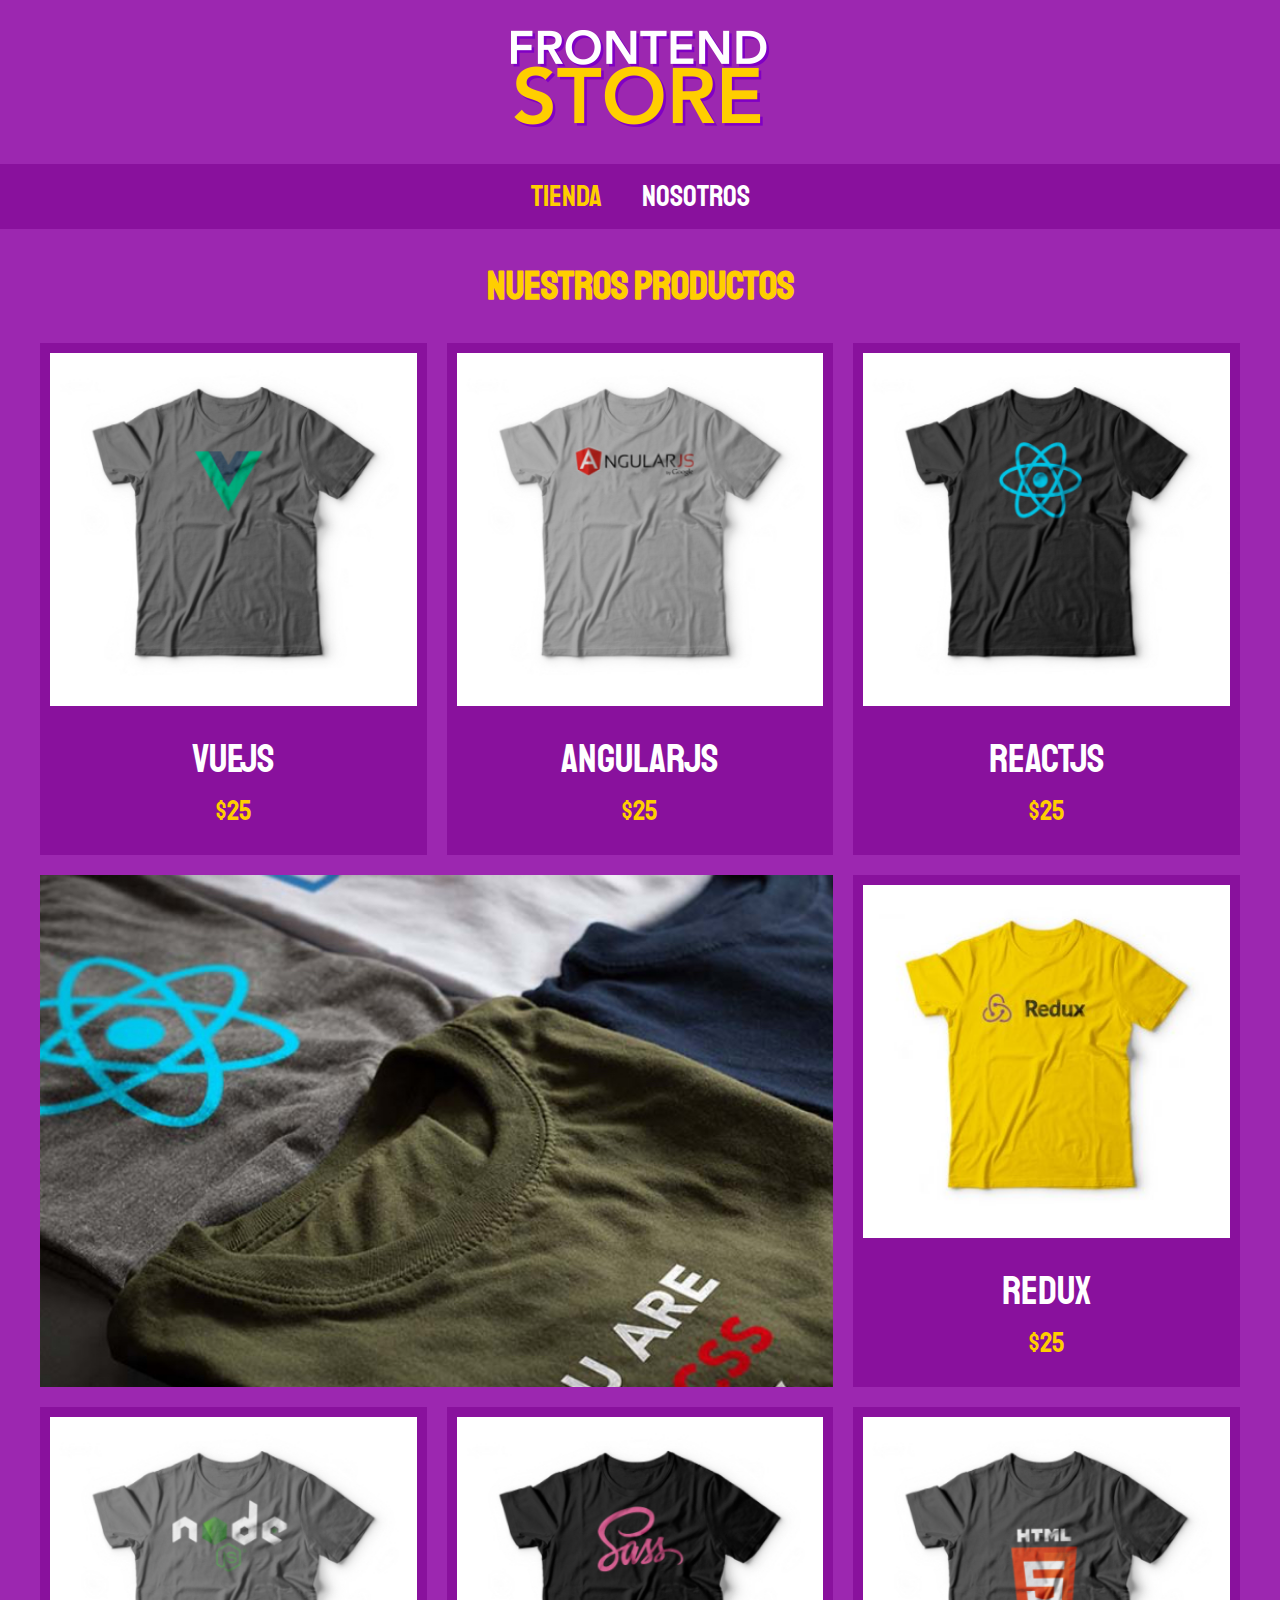
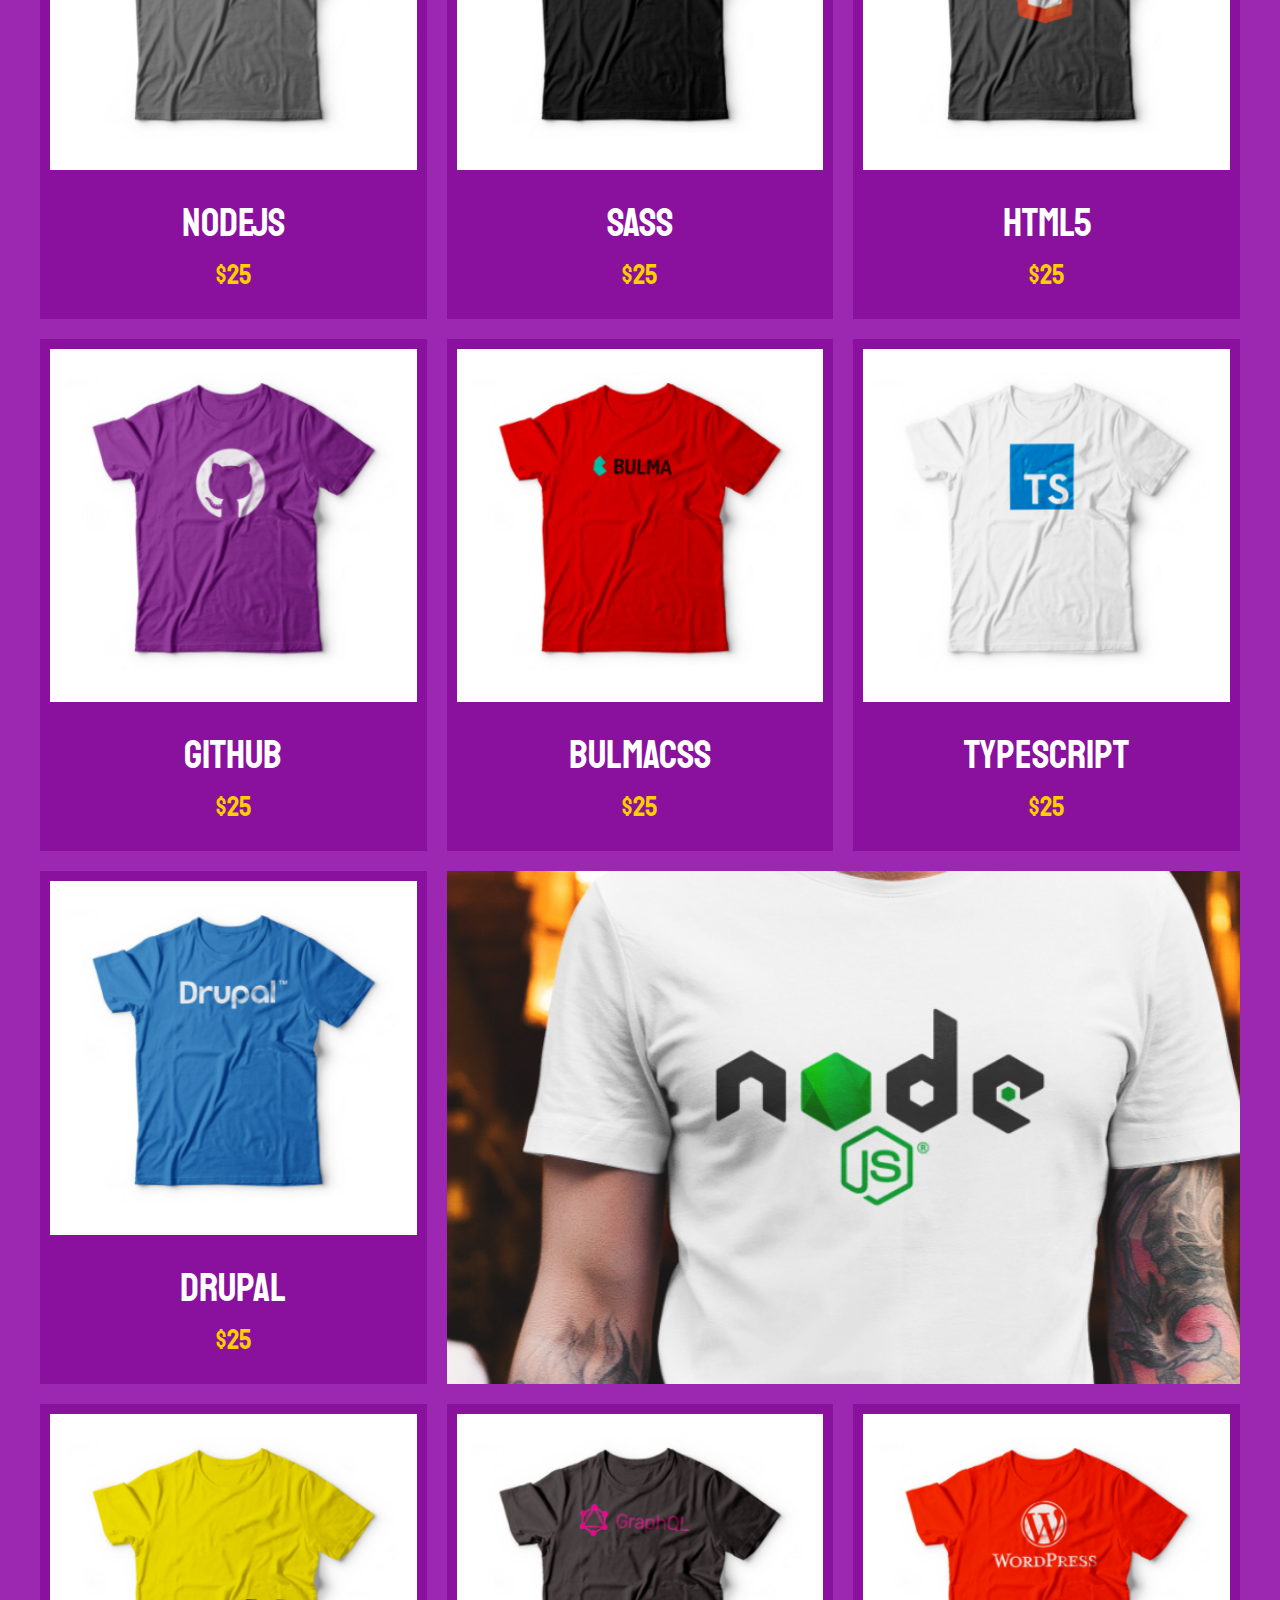
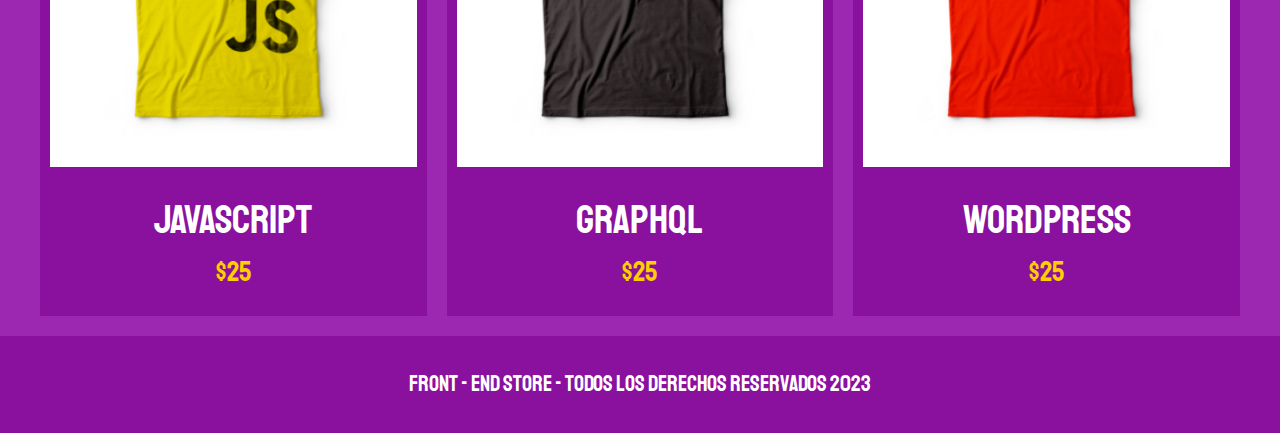
<file: index.html>
<!DOCTYPE html>
<html lang="en">
<head>
    <meta charset="UTF-8">
    <meta http-equiv="X-UA-Compatible" content="IE=edge">
    <meta name="viewport" content="width=device-width, initial-scale=1.0">
    <title>FrontEnd Store</title>
    <link rel="preload" href="css/normalize.css">
    <link href="css/normalize.css" rel="stylesheet">
    <link href="https://fonts.googleapis.com/css2?family=Staatliches&display=swap" rel="stylesheet">
    <link rel="preload" href="css/style.css">
    <link href="css/style.css" rel="stylesheet">
    
</head>

<body>
    <header class="header">
        <a href="index.html">
            <img class="header__logo" src="img/logo.png" alt="Logotipo">
        </a>
    </header>

    <nav class="navegacion"> <!-- Navegacion -->
        <a class="navegacion__enlace navegacion__enlace--activo" href="index.html">Tienda</a>
        <a class="navegacion__enlace" href="nosotros.html">Nosotros</a>
    </nav>

    <main class="contenedor">
        <h1>Nuestros Productos</h1>

        <div class="grid"> <!-- Productos / Imagenes de las remeras -->
            <div class="producto"> 
                <a href="producto.html">
                    <img class="producto__imagen" src="img/1.jpg" alt="imagen camisa">
                    <div class="producto__informacion">
                        <p class="producto__nombre">VueJS</p>
                        <p class="producto__precio">$25</p>
                    </div>
                </a>
            </div> <!-- Fin Producto 1 -->
            <div class="producto">
                <a href="producto.html">
                    <img class="producto__imagen" src="img/2.jpg" alt="imagen camisa">
                    <div class="producto__informacion">
                        <p class="producto__nombre">AngularJS</p>
                        <p class="producto__precio">$25</p>
                    </div>
                </a>
            </div> <!-- Fin Producto 2 -->
            <div class="producto">
                <a href="producto.html">
                    <img class="producto__imagen" src="img/3.jpg" alt="imagen camisa">
                    <div class="producto__informacion">
                        <p class="producto__nombre">ReactJS</p>
                        <p class="producto__precio">$25</p>
                    </div>
                </a>
            </div> <!-- Fin Producto 3 -->
            <div class="producto">
                <a href="producto.html">
                    <img class="producto__imagen" src="img/4.jpg" alt="imagen camisa">
                    <div class="producto__informacion">
                        <p class="producto__nombre">Redux</p>
                        <p class="producto__precio">$25</p>
                    </div>
                </a>
            </div> <!-- Fin Producto 4 -->
            <div class="producto">
                <a href="producto.html">
                    <img class="producto__imagen" src="img/5.jpg" alt="imagen camisa">
                    <div class="producto__informacion">
                        <p class="producto__nombre">NodeJS</p>
                        <p class="producto__precio">$25</p>
                    </div>
                </a>
            </div> <!-- Fin Producto 5 -->
            <div class="producto">
                <a href="producto.html">
                    <img class="producto__imagen" src="img/6.jpg" alt="imagen camisa">
                    <div class="producto__informacion">
                        <p class="producto__nombre">SASS</p>
                        <p class="producto__precio">$25</p>
                    </div>
                </a>
            </div> <!-- Fin Producto 6 -->
            <div class="producto">
                <a href="producto.html">
                    <img class="producto__imagen" src="img/7.jpg" alt="imagen camisa">
                    <div class="producto__informacion">
                        <p class="producto__nombre">HTML5</p>
                        <p class="producto__precio">$25</p>
                    </div>
                </a>
            </div> <!-- Fin Producto 7 -->
            <div class="producto">
                <a href="producto.html">
                    <img class="producto__imagen" src="img/8.jpg" alt="imagen camisa">
                    <div class="producto__informacion">
                        <p class="producto__nombre">GitHub</p>
                        <p class="producto__precio">$25</p>
                    </div>
                </a>
            </div> <!-- Fin Producto 8 -->
            <div class="producto">
                <a href="producto.html">
                    <img class="producto__imagen" src="img/9.jpg" alt="imagen camisa">
                    <div class="producto__informacion">
                        <p class="producto__nombre">BulmaCSS</p>
                        <p class="producto__precio">$25</p>
                    </div>
                </a>
            </div> <!-- Fin Producto 9 -->
            <div class="producto">
                <a href="producto.html">
                    <img class="producto__imagen" src="img/10.jpg" alt="imagen camisa">
                    <div class="producto__informacion">
                        <p class="producto__nombre">TypeScript</p>
                        <p class="producto__precio">$25</p>
                    </div>
                </a>
            </div> <!-- Fin Producto 10 -->
            <div class="producto">
                <a href="producto.html">
                    <img class="producto__imagen" src="img/11.jpg" alt="imagen camisa">
                    <div class="producto__informacion">
                        <p class="producto__nombre">Drupal</p>
                        <p class="producto__precio">$25</p>
                    </div>
                </a>
            </div> <!-- Fin Producto 11 -->
            <div class="producto">
                <a href="producto.html">
                    <img class="producto__imagen" src="img/12.jpg" alt="imagen camisa">
                    <div class="producto__informacion">
                        <p class="producto__nombre">JavaScript</p>
                        <p class="producto__precio">$25</p>
                    </div>
                </a>
            </div> <!-- Fin Producto 12 -->
            <div class="producto">
                <a href="producto.html">
                    <img class="producto__imagen" src="img/13.jpg" alt="imagen camisa">
                    <div class="producto__informacion">
                        <p class="producto__nombre">GraphQL</p>
                        <p class="producto__precio">$25</p>
                    </div>
                </a>
            </div> <!-- Fin Producto 13 -->
            <div class="producto">
                <a href="producto.html">
                    <img class="producto__imagen" src="img/14.jpg" alt="imagen camisa">
                    <div class="producto__informacion">
                        <p class="producto__nombre">WordPress</p>
                        <p class="producto__precio">$25</p>
                    </div>
                </a>
            </div> <!-- Fin Producto 14 -->

            <div class="grafico grafico--camisas"></div>
            <div class="grafico grafico--node"></div>
        </div>
    </main>

    <footer class="footer">
        <p class="footer__texto">Front - End Store - Todos los derechos reservados 2023</p>
    </footer>

</body>
</html>
</file>
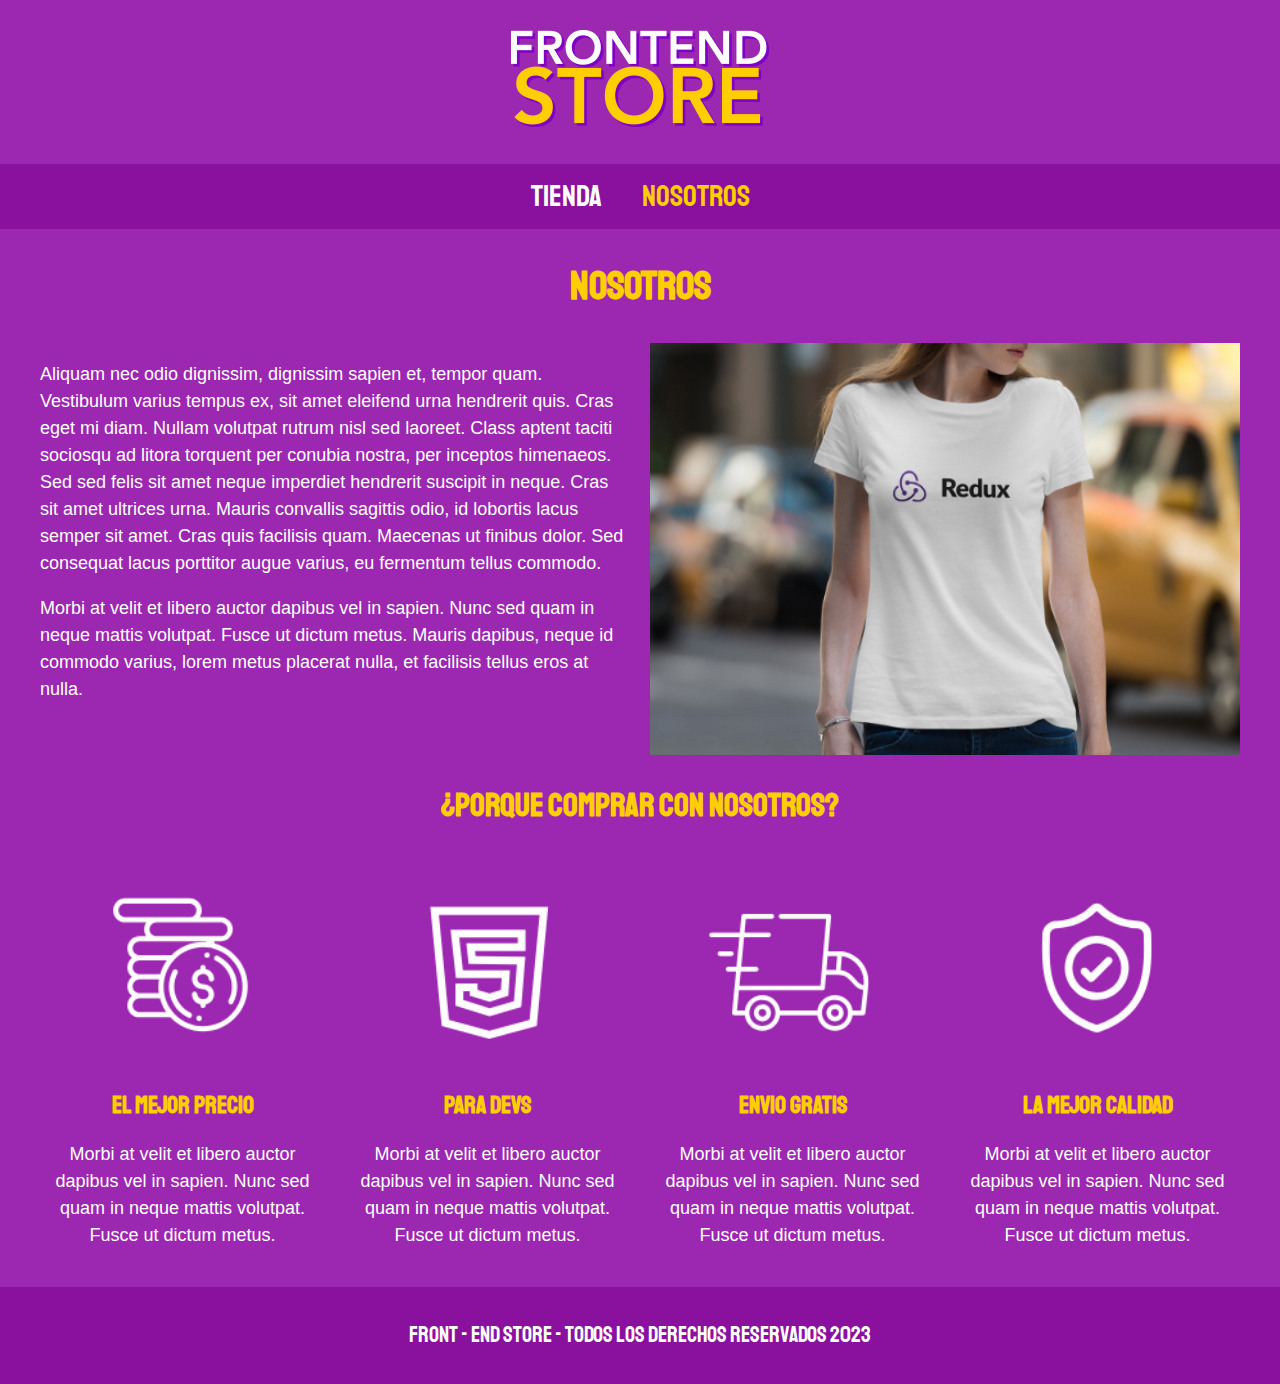
<file: nosotros.html>
<!DOCTYPE html>
<html lang="en">

<head>
    <meta charset="UTF-8">
    <meta http-equiv="X-UA-Compatible" content="IE=edge">
    <meta name="viewport" content="width=device-width, initial-scale=1.0">
    <title>FrontEnd Store</title>
    <link rel="preload" href="css/normalize.css">
    <link href="css/normalize.css" rel="stylesheet">
    <link href="https://fonts.googleapis.com/css2?family=Staatliches&display=swap" rel="stylesheet">
    <link rel="preload" href="css/style.css">
    <link href="css/style.css" rel="stylesheet">

</head>

<body>
    <header class="header">
        <a href="index.html">
            <img class="header__logo" src="img/logo.png" alt="Logotipo">
        </a>
    </header>

    <nav class="navegacion">
        <!-- Navegacion -->
        <a class="navegacion__enlace" href="index.html">Tienda</a>
        <a class="navegacion__enlace navegacion__enlace--activo" href="nosotros.html">Nosotros</a>
    </nav>

    <main class="contenedor">
        <h1>Nosotros</h1>

        <div class="nosotros">
            <div class="nosotros__contenido">
                <p>Aliquam nec odio dignissim, dignissim sapien et, tempor quam. Vestibulum varius tempus ex, sit amet eleifend urna
                hendrerit quis. Cras eget mi diam. Nullam volutpat rutrum nisl sed laoreet. Class aptent taciti sociosqu ad litora
                torquent per conubia nostra, per inceptos himenaeos. Sed sed felis sit amet neque imperdiet hendrerit suscipit in neque.
                Cras sit amet ultrices urna. Mauris convallis sagittis odio, id lobortis lacus semper sit amet. Cras quis facilisis
                quam. Maecenas ut finibus dolor. Sed consequat lacus porttitor augue varius, eu fermentum tellus commodo.</p>
                
                <p>Morbi at velit et libero auctor dapibus vel in sapien. Nunc sed quam in neque mattis volutpat. Fusce ut dictum metus.
                Mauris dapibus, neque id commodo varius, lorem metus placerat nulla, et facilisis tellus eros at nulla.</p>
            </div>
            <img class="nosotros__imagen" src="img/nosotros.jpg" alt="imagen nosotros">
        </div>

    </main>

    <section class="contenedor comprar">
        <h2 class="comprar__titulo">¿Porque comprar con nosotros?</h2>

        <div class="bloques">

            <div class="bloque">
                <img class="bloque__imagen" src="img/icono_1.png" alt="porque comprar">
                <h3 class="bloque__titulo">El Mejor Precio</h3>
                <p>Morbi at velit et libero auctor dapibus vel in sapien. Nunc sed quam in neque mattis volutpat. Fusce ut dictum metus.</p>
            </div> <!-- Cierre Bloque 1 -->

            <div class="bloque">
                <img class="bloque__imagen" src="img/icono_2.png" alt="porque comprar">
                <h3 class="bloque__titulo">Para Devs</h3>
                <p>Morbi at velit et libero auctor dapibus vel in sapien. Nunc sed quam in neque mattis volutpat. Fusce ut dictum
                    metus.</p>
            </div> <!-- Cierre Bloque 2 -->

            <div class="bloque">
                <img class="bloque__imagen" src="img/icono_3.png" alt="porque comprar">
                <h3 class="bloque__titulo">Envio Gratis</h3>
                <p>Morbi at velit et libero auctor dapibus vel in sapien. Nunc sed quam in neque mattis volutpat. Fusce ut dictum
                    metus.</p>
            </div> <!-- Cierre Bloque 3 -->

            <div class="bloque">
                <img class="bloque__imagen" src="img/icono_4.png" alt="porque comprar">
                <h3 class="bloque__titulo">La Mejor Calidad</h3>
                <p>Morbi at velit et libero auctor dapibus vel in sapien. Nunc sed quam in neque mattis volutpat. Fusce ut dictum
                    metus.</p>
            </div> <!-- Cierre Bloque 4 -->

        </div> <!-- Cierre Bloques -->

    </section>

    <footer class="footer">
        <p class="footer__texto">Front - End Store - Todos los derechos reservados 2023</p>
    </footer>

</body>

</html>
</file>
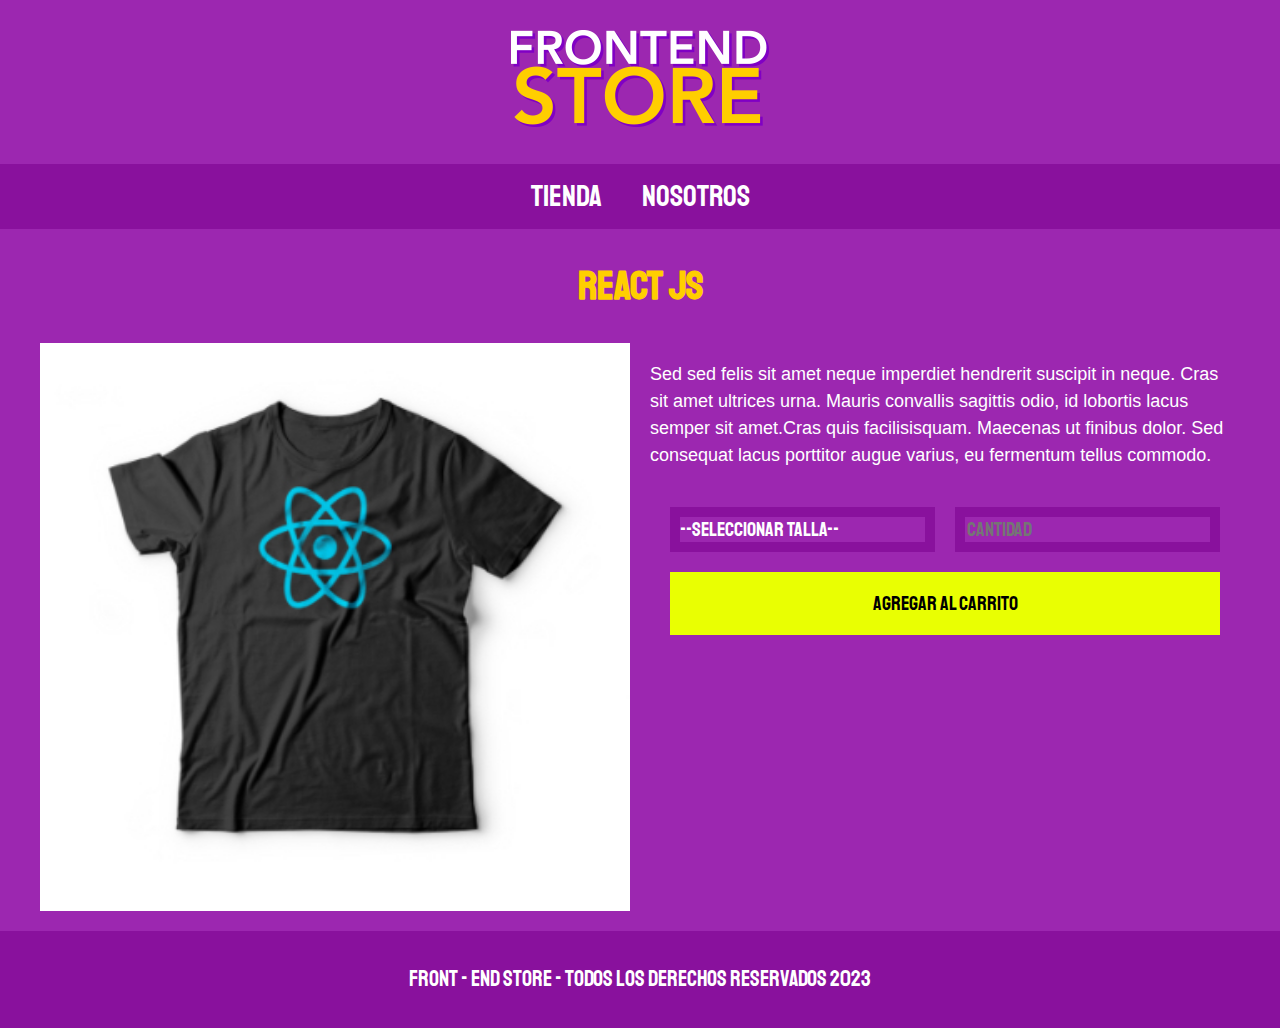
<file: producto.html>
<!DOCTYPE html>
<html lang="en">

<head>
    <meta charset="UTF-8">
    <meta http-equiv="X-UA-Compatible" content="IE=edge">
    <meta name="viewport" content="width=device-width, initial-scale=1.0">
    <title>FrontEnd Store</title>
    <link rel="preload" href="css/normalize.css">
    <link href="css/normalize.css" rel="stylesheet">
    <link href="https://fonts.googleapis.com/css2?family=Staatliches&display=swap" rel="stylesheet">
    <link rel="preload" href="css/style.css">
    <link href="css/style.css" rel="stylesheet">

</head>

<body>
    <header class="header">
        <a href="index.html">
            <img class="header__logo" src="img/logo.png" alt="Logotipo">
        </a>
    </header>

    <nav class="navegacion">
        <!-- Navegacion -->
        <a class="navegacion__enlace " href="index.html">Tienda</a>
        <a class="navegacion__enlace" href="nosotros.html">Nosotros</a>
    </nav>

    <main class="contenedor">
        <h1>React JS</h1>

        <dic class="camisa">

            <img class="camisa__imagen" src="img/3.jpg" alt="imagen del producto">

            <dic class="camisa__contenido">

                <p>Sed sed felis sit amet neque imperdiet hendrerit suscipit in neque.
                Cras sit amet ultrices urna. Mauris convallis sagittis odio, id lobortis lacus semper sit amet.Cras quis facilisisquam. Maecenas ut finibus dolor. Sed consequat lacus porttitor augue varius, eu fermentum tellus commodo.</p>

                <form class="formulario">
                    <select class="formulario__campo">
                        <option disabled selected>--Seleccionar Talla--</option>
                        <option>Chica</option>
                        <option>Mediana</option>
                        <option>Grande</option>
                    </select>
                    <input class="formulario__campo" type="number" placeholder="Cantidad" min="1">
                    <input class="formulario__submit" type="submit" value="Agregar al Carrito">
                </form>

            </dic>

        </dic>

    </main>

    <footer class="footer">
        <p class="footer__texto">Front - End Store - Todos los derechos reservados 2023</p>
    </footer>

</body>

</html>
</file>
<file: css/style.css>
/* Paleta de colores y fuente */
:root {
    --Primario: #9c27b0;
    --PrimarioOscuro: #89119D;
    --Secundario: #ffce00;
    --SecundarioOscuro: rgb(233, 287, 2);
    --Blanco: #fff;
    --Negro: #000;

    --FuentePrincipal: 'Staatliches', cursive;
}

/* Arreglo Box Model */
html {
    box-sizing: border-box;
    font-size: 62.5%;
}

*, *:before, *:after {
    box-sizing: inherit;
}

/* Globales */
body {
    background-color: var(--Primario);
    font-size: 1.6rem;
    line-height: 1.5;
}

p {
    font-size: 1.8rem;
    font-family: Arial, Helvetica, sans-serif;
    color: var(--Blanco)
}
a {
    text-decoration: none;
}
img {
    width: 100%;
}

.contenedor {
    max-width: 120rem;
    margin: 0 auto;
}
h1, h2, h3 {
    text-align: center;
    color: var(--Secundario);
    font-family: var(--FuentePrincipal);
}
h1 {
    font-size: 4rem;
}
h2 {
    font-size: 3.2rem;
}
h3 {
    font-size: 2.4rem;
}

/* Header */
.header {
    display:flex;
    justify-content: center;
}
.header__logo {
    margin: 3rem 0;
}

/* Footer */
.footer {
    background-color: var(--PrimarioOscuro);
    padding: 1rem 0;
    margin-top: 2rem;
}
.footer__texto {
    text-align: center;
    font-family: var(--FuentePrincipal);
    font-size: 2.2rem;
}

/* Navegacion */
.navegacion {
    background-color: var(--PrimarioOscuro);
    padding: 1rem 0;
    display: flex;
    justify-content: center;
    gap: 4rem;
}
.navegacion__enlace {
    font-family: var(--FuentePrincipal);
    color: var(--Blanco);
    font-size: 3rem;
}
.navegacion__enlace:last-of-type {
    margin-right: 0;
}

.navegacion__enlace--activo,
.navegacion__enlace:hover {
    color: var(--Secundario);
}

/* Grid */
.grid {
    display: grid;
    grid-template-columns: repeat(2, 1fr);
    gap: 2rem;
}
@media (min-width: 768px) {
    .grid{
        grid-template-columns: repeat(3, 1fr);
    }
}

/* Productos */
.producto {
    background-color: var(--PrimarioOscuro);
    padding: 1rem;
}
.producto__nombre {
    font-size: 4rem;
    text-align: center;
}
.producto__precio {
    font-size: 2.8rem;
    color: var(--Secundario);
    text-align: center;
}
.producto__nombre,
.producto__precio {
    font-family: var(--FuentePrincipal);
    line-height: 1.2rem;
}

/* Graficos */
.grafico {
    min-height: 30rem;
}
.grafico--camisas {
    grid-row: 2 / 3;
    grid-column: 1 / 3;
    background-image: url(../img/grafico1.jpg);
    background-repeat: no-repeat;
    background-size: cover;
}
.grafico--node {
    background-image: url(../img/grafico2.jpg);
    background-repeat: no-repeat;
    background-size: cover;
    grid-column: 1 / 3;
    grid-row: 7 / 8;
}
@media (min-width: 768px) {
    .grafico--node {
        grid-row: 5 / 6;
        grid-column: 2 / 4;
    }
}

/* Nosotros */
.nosotros {
    display: grid;
    grid-template-rows: repeat(2, auto);
}
@media (min-width: 768px) {
    .nosotros {
        grid-template-columns: repeat(2, 1fr);
        column-gap: 2rem;
    }
}
.nosotros__imagen {
    grid-row: 1 / 2;
}
@media (min-width: 768px) {
    .nosotros__imagen {
        grid-column: 2 / 3 ;
    }
}
/* Bloques */
.bloques {
    display: grid;
    grid-template-columns: repeat(2, 1fr);
    gap: 2rem;
}
@media (min-width: 768px) {
    .bloques {
        grid-template-columns: repeat(4, 1fr);
    }
}
.bloque {
    text-align: center;
}
.bloque__titulo {
    margin: 0;
}

/* Pagina del Producto */
@media (min-width: 768px) {
    .camisa {
        display: grid;
        grid-template-columns: repeat(2, 1fr);
        column-gap: 2rem;
    }
}

/* Formulario */
.formulario {
    display: grid;
    grid-template-columns: repeat(2, 1fr);
    column-gap: 2rem;
    row-gap: 2rem;
    padding: 2rem;
}
.formulario__campo {
    border-color: var(--PrimarioOscuro);
    border-width: 1rem;
    border-style: solid;
    background-color: var(--Primario);
    color: var(--Blanco);
    font-size: 2rem;
    font-family: var(--FuentePrincipal);
    appearance: none;
}
.formulario__submit {
    background-color: var(--SecundarioOscuro);
    border: none;
    font-size: 2rem;
    font-family: var(--FuentePrincipal);
    padding: 2rem;
    transition: background-color .3s ease;
    transition: font-size .3s ease;
    grid-column: 1 / 3;
}
.formulario__submit:hover {
    font-size: 2.4rem;
    cursor: pointer;
    background-color: var(--Secundario);
}
</file>
